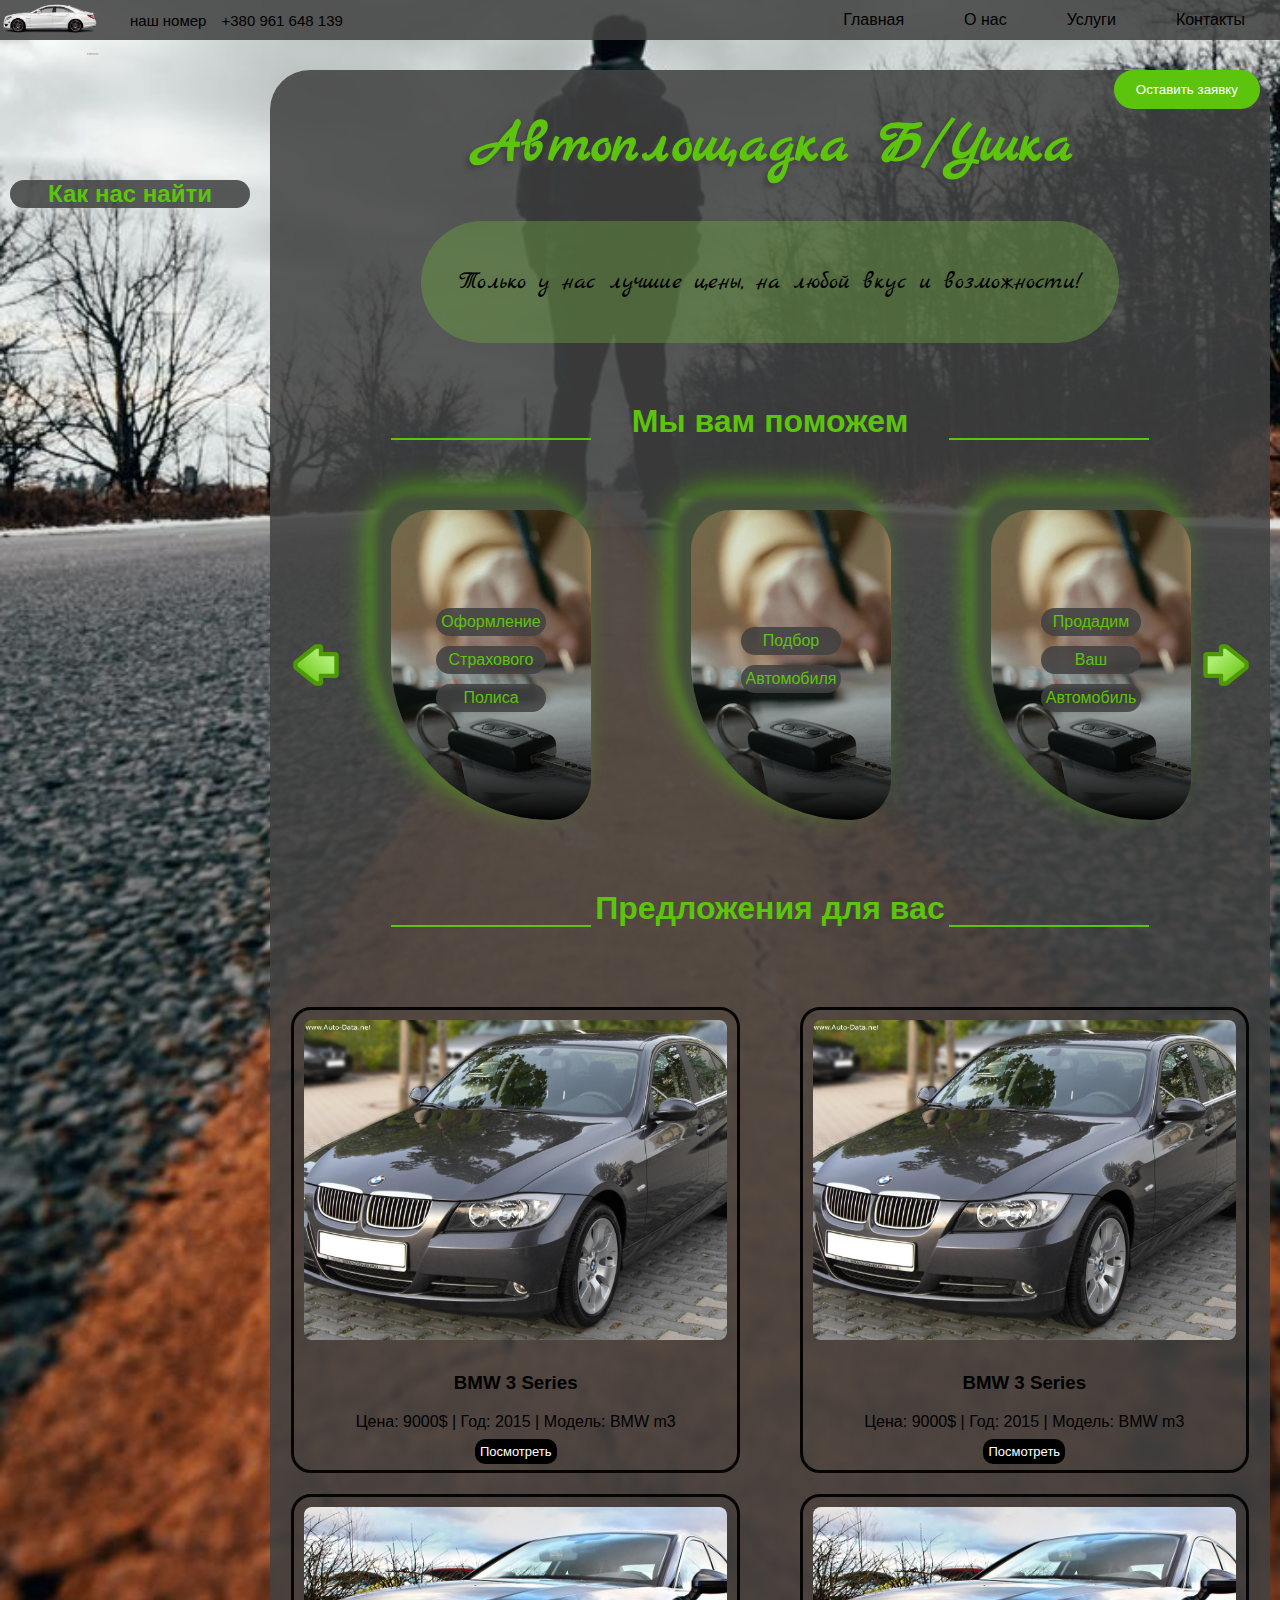
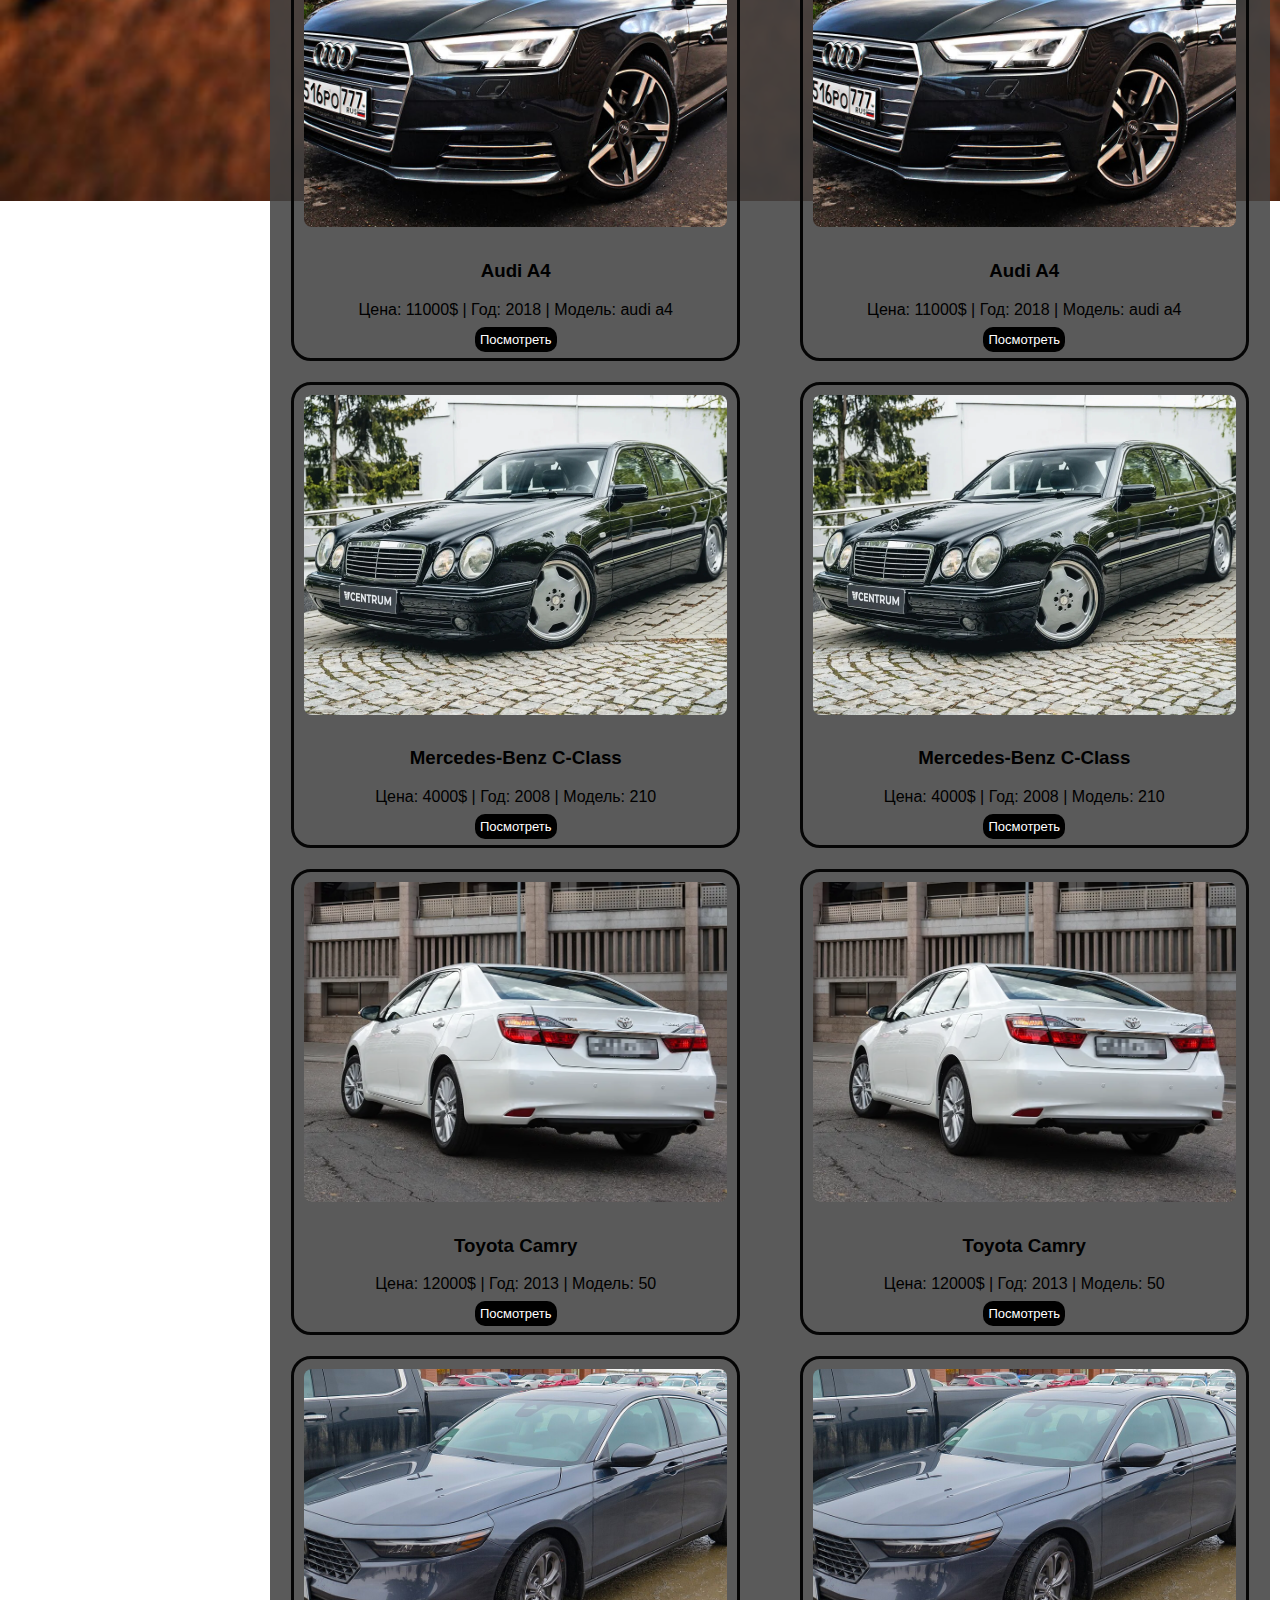
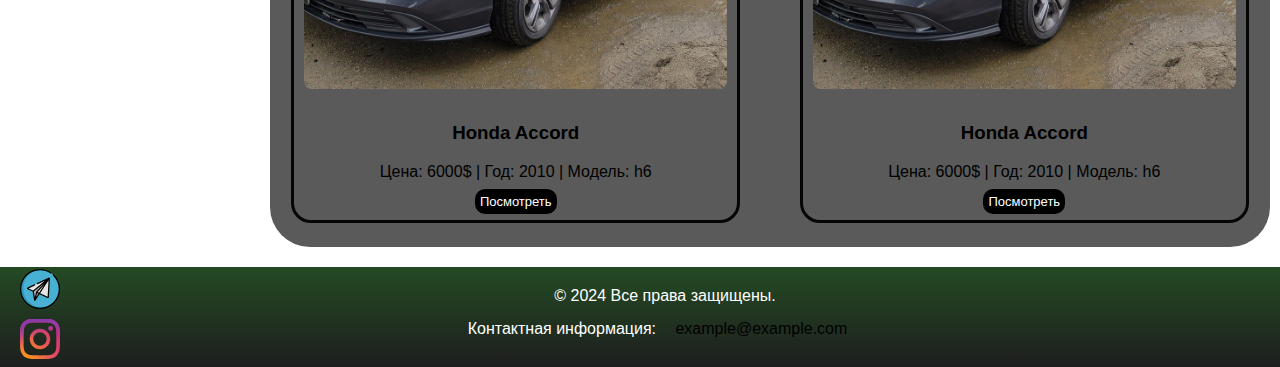
<file: index.html>
<!DOCTYPE html>
<html lang="en">
  <head>
    <meta charset="UTF-8" />
    <meta name="viewport" content="width=device-width, initial-scale=1.0" />
    <title>Автоплощадка Б&sol;Ушка</title>
    <link rel="preconnect" href="https://fonts.googleapis.com">
<link rel="preconnect" href="https://fonts.gstatic.com" crossorigin>
<link href="https://fonts.googleapis.com/css2?family=Marck+Script&display=swap" rel="stylesheet">
    <link rel="stylesheet" href="style.css" />
        <header class="header">
            <div class="logo-tel">
        <div class="logo">
            <img src="foto\pngwing.com.png" alt="Логотип" width="100">
        </div>
         <a class="tel" href="tel:+380961648139"><span>наш номер</span>+380 961 648 139</a>
        </div>
        <nav class="nav"> 
<a href="index.html">Главная</a>
<a href="onas.html">О нас</a>
<a href="#">Услуги</a>
<a href="#">Контакты</a>
        </nav>
        </header>
        <div class="reklama">
    <button class="close-button" onclick="closeAd()">×</button>
    <img src="foto/Operator.jpg" alt="operator">
    <h3 class="h3-reklama">Помощь</h3>
    <div class="reklama-p-button">
      <p class="p-reklama">консультация у специалиста</p>
      <button class="button-reklama">Связаться</button>
    </div>
  </div>
        <div class="map-fon-chentr">
            <div class="map-form">
        <section class="map">
            <h2 class="h2-map">Как нас найти</h2>
        <iframe src="https://www.google.com/maps/embed?pb=!1m18!1m12!1m3!1d171224.46984188873!2d35.07765748724484!3d47.89028461358249!2m3!1f0!2f0!3f0!3m2!1i1024!2i768!4f13.1!3m3!1m2!1s0x40dc673b13a888bb%3A0x3dfef7442ce2732b!2z0JDQstGC0L7Qv9Cw0YDQuiAoYXV0b3BhcmsudWEp!5e0!3m2!1sru!2sua!4v1732802658461!5m2!1sru!2sua" 
        width="250" 
        height="400" 
        style="border:0;" 
        allowfullscreen="" 
        loading="lazy" 
        referrerpolicy="no-referrer-when-downgrade">
    </iframe>
    </section>
    </div>
        <div class="fon-chentr">
        <section class="section-h1">
    <h1>Автоплощадка Б&sol;Ушка</h1>
    </section>
<div class="container-button-go-form">
  <button class="button-go-modal">Оставить заявку</button>
</div>
    <section class="p-1">
    <p>Только у нас лучшие цены, на любой вкус и возможности!</p>
    </section>
    <h1 class="h1-foto">Мы вам поможем</h1>
        <div class="strelka-foto-content">
    <button class="button-strelka-left" type="button">
               <img src="foto/left.svg" alt="left-arrov" width="50" height="50">  
    </button>
    <section class="foto-123">
        <div class="foto-content">
        <ul>
            <li>Оформление</li>
            <li>Страхового</li>
            <li>Полиса</li>
        </ul>
        </div>
        <div class="foto-content">
            <ul>
                <li>Подбор</li>
                <li>Автомобиля</li>
            </ul>
        </div>
        <div class="foto-content">
            <ul>
                <li>Продадим</li>
                <li>Ваш</li>
                <li>Автомобиль</li>
            </ul>
        </div>
    </section>
    <button class="button-strelka-right" type="button">
               <img src="foto/right.svg" alt="left-arrov" width="50" height="50">  
    </button>
    </div>
  </head>
  <body>
    <section class="car-list">
    <h1 class="h1-predlog">Предложения для вас</h1>
    <div class="car-container">
        <div class="stolbik">
            <div class="car-item">
                <img src="foto\BMW3.jpg" alt="BMW 3 Series">
                <div class="info">
                    <h3>BMW 3 Series</h3>
                    <span>Цена: 9000$</span> | 
                    <span>Год: 2015</span> | 
                    <span>Модель: BMW m3</span>  
                </div>
                <a href="https://www.bmw.com" class="btn" target="_blank">Посмотреть</a>
            </div>

            <div class="car-item">
                <img src="foto\audia4.jpg" alt="Audi A4">
                <div class="info">
                    <h3>Audi A4</h3>
                    <span>Цена: 11000$</span> | 
                    <span>Год: 2018</span> | 
                    <span>Модель: audi a4</span> 
                </div>
                <a href="https://www.audi.com" class="btn" target="_blank">Посмотреть</a>
            </div>

            <div class="car-item">
                <img src="foto\mercedes.webp" alt="Mercedes-Benz C-Class">
                <div class="info">
                    <h3>Mercedes-Benz C-Class</h3>
                    <span>Цена: 4000$</span> | 
                    <span>Год: 2008</span> | 
                    <span>Модель: 210</span>             
                </div>
                <a href="https://www.mercedes-benz.com" class="btn" target="_blank">Посмотреть</a>
            </div>

            <div class="car-item">
                <img src="foto\ToyotaCamry40.webp" alt="Toyota Camry">
                <div class="info">
                    <h3>Toyota Camry</h3>
                    <span>Цена: 12000$</span> | 
                    <span>Год: 2013</span> | 
                    <span>Модель: 50</span> 
                </div>
                <a href="https://www.toyota.com" class="btn" target="_blank">Посмотреть</a>
            </div>

            <div class="car-item">
                <img src="foto\hondaAccord.jpg" alt="Honda Accord">
                <div class="info">
                    <h3>Honda Accord</h3>
                    <span>Цена: 6000$</span> | 
                    <span>Год: 2010</span> | 
                    <span>Модель: h6</span> 
                </div>
                <a href="https://www.honda.com" class="btn" target="_blank">Посмотреть</a>
            </div>
        </div>
        <div class="stolbik2">
            <div class="car-item">
                <img src="foto\BMW3.jpg" alt="BMW 3 Series">
                <div class="info">
                    <h3>BMW 3 Series</h3>
                    <span>Цена: 9000$</span> | 
                    <span>Год: 2015</span> | 
                    <span>Модель: BMW m3</span>  
                </div>
                <a href="https://www.bmw.com" class="btn" target="_blank">Посмотреть</a>
            </div>

            <div class="car-item">
                <img src="foto\audia4.jpg" alt="Audi A4">
                <div class="info">
                    <h3>Audi A4</h3>
                    <span>Цена: 11000$</span> | 
                    <span>Год: 2018</span> | 
                    <span>Модель: audi a4</span> 
                </div>
                <a href="https://www.audi.com" class="btn" target="_blank">Посмотреть</a>
            </div>

            <div class="car-item">
                <img src="foto\mercedes.webp" alt="Mercedes-Benz C-Class">
                <div class="info">
                    <h3>Mercedes-Benz C-Class</h3>
                    <span>Цена: 4000$</span> | 
                    <span>Год: 2008</span> | 
                    <span>Модель: 210</span>             
                </div>
                <a href="https://www.mercedes-benz.com" class="btn" target="_blank">Посмотреть</a>
            </div>

            <div class="car-item">
                <img src="foto\ToyotaCamry40.webp" alt="Toyota Camry">
                <div class="info">
                    <h3>Toyota Camry</h3>
                    <span>Цена: 12000$</span> | 
                    <span>Год: 2013</span> | 
                    <span>Модель: 50</span> 
                </div>
                <a href="https://www.toyota.com" class="btn" target="_blank">Посмотреть</a>
            </div>

            <div class="car-item">
                <img src="foto\hondaAccord.jpg" alt="Honda Accord">
                <div class="info">
                    <h3>Honda Accord</h3>
                    <span>Цена: 6000$</span> | 
                    <span>Год: 2010</span> | 
                    <span>Модель: h6</span> 
                </div>
                <a href="https://www.honda.com" class="btn" target="_blank">Посмотреть</a>
        </div>
</section>
        </div>
    </div>
</section>
</div>
</div>
    </div>
    <footer class="footer">
        <div class="footer-svg">
            <a href="https://www.instagram.com/your_instagram_link" target="_blank">
            <img src="foto/telegram.svg" alt="Телеграм" width="50" height="50"></a>
            <a href="https://www.instagram.com/your_instagram_link" target="_blank">
            <img src="foto\instagram-2016-5.svg" alt="instagram" width="50" height="50"></a>  
        </div>    
            <div class="footer-content">
        <div>&copy; 2024 Все права защищены.</div>
        <div>Контактная информация: <a href="mailto:example@example.com">example@example.com</a></div>
    </div>
</footer>
<div class="backdrop is-hidden">
  <div class="modal">
        <button class="modal-btn-close" type="button">x</button>
        <form class="contact-form" autocomplete="off">
<div class="name-mail-number">
                <label for="name">Имя:</label>
                <input class="form-name" type="text" id="name" name="name" placeholder="Ваше имя" required minlength="4" maxlength="15">

                <label for="email">Email:</label>
                <input class="form-mail" type="email" id="email" name="email" placeholder="Ваш email" required minlength="10" maxlength="30">

                <label for="number-client">Номер:</label>
                <input class="form-number" type="number-client" id="number-client" name="number-client" placeholder="Ваш номер" required minlength="6" maxlength="15" pattern="\d+">
</div>
            <div class="form-message">
                <label for="message">Сообщение:</label>
                <textarea id="message" name="message" rows="4" placeholder="Ваше сообщение (по желанию)"></textarea>
            <div class="conteiner-politika">
                <input
                class="politika-checkbox" 
                type="checkbox"
                id="terms-conditions"
                name="terms-conditions"
                required
                />
                 <label for="politika-kof">я соглашаюсь с политикой</label>
            </div>
            <div>
                <a class="politika" href="#">конфиденциальности</a>
            </div>
            </div>
                <button class="form-button" type="submit">Отправить заявку</button>
        </form>
</div>
<script src="script.js"></script>
  </body>
</html>
</file>
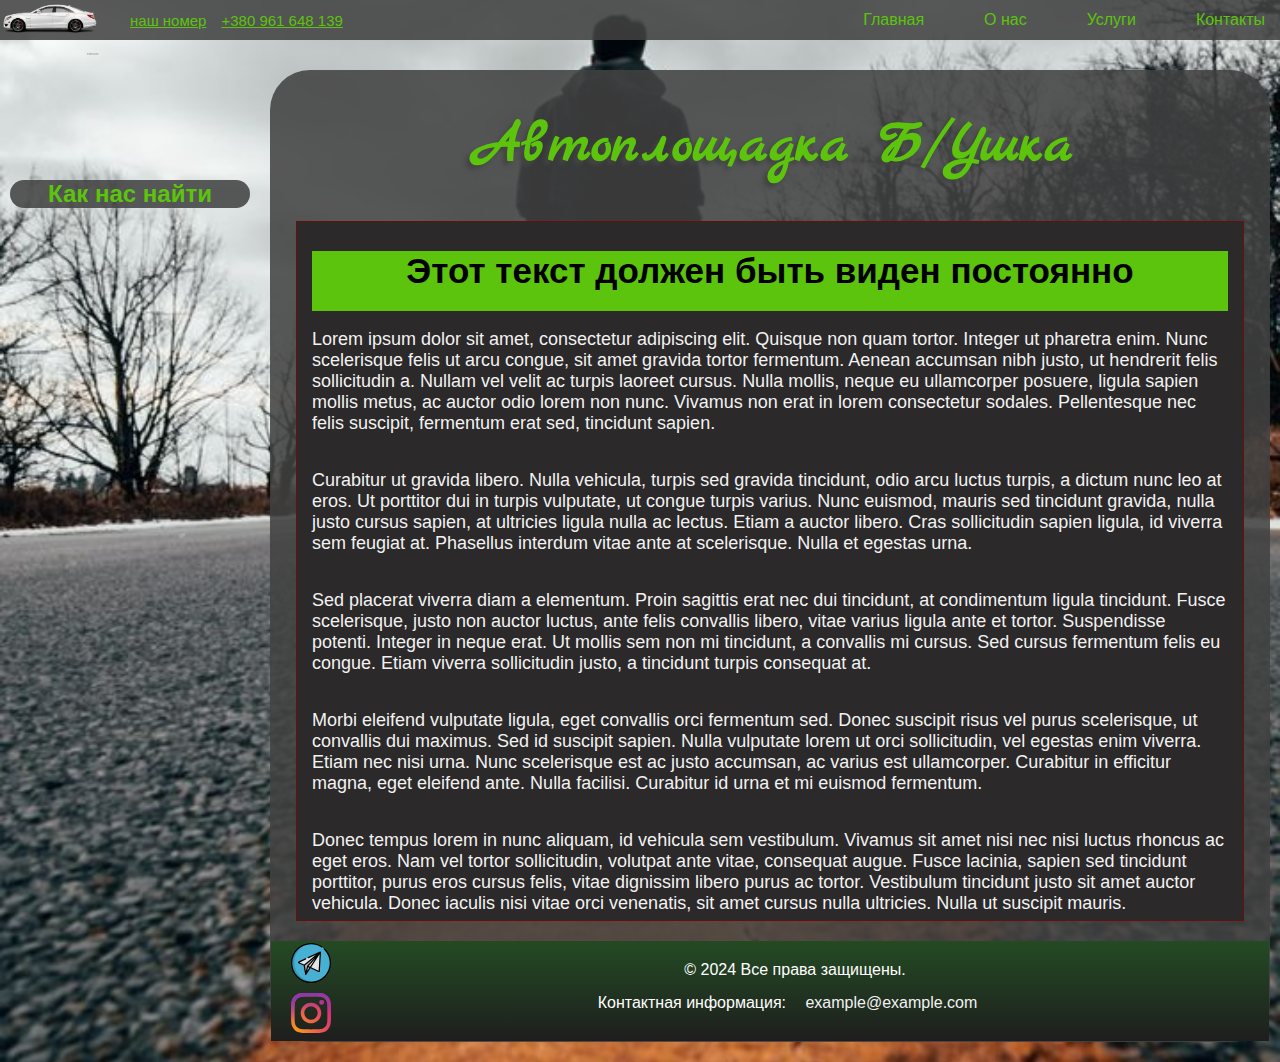
<file: onas.html>
<!DOCTYPE html>
<html lang="en">
  <head>
    <meta charset="UTF-8" />
    <meta name="viewport" content="width=device-width, initial-scale=1.0" />
    <title>Автоплощадка Б&sol;Ушка</title>
    <link rel="preconnect" href="https://fonts.googleapis.com">
<link rel="preconnect" href="https://fonts.gstatic.com" crossorigin>
<link href="https://fonts.googleapis.com/css2?family=Marck+Script&display=swap" rel="stylesheet">
    <link rel="stylesheet" href="onasstyle.css" />
        <header class="header">
            <div class="logo-tel">
        <div class="logo">
            <img src="foto\pngwing.com.png" alt="Логотип" width="100">
        </div>
         <a class="tel" href="tel:+380961648139"><span>наш номер</span>+380 961 648 139</a>
        </div>
        <nav class="nav"> 
<a href="index.html">Главная</a>
<a href="onas.html">О нас</a>
<a href="#">Услуги</a>
<a href="#">Контакты</a>
        </nav>
        </header>
        <div class="reklama">
    <button class="close-button" onclick="closeAd()">×</button>
    <img src="foto/Operator.jpg" alt="operator">
    <h3 class="h3-reklama">Помощь</h3>
    <div class="reklama-p-button">
      <p class="p-reklama">консультация у специалиста</p>
      <button class="button-reklama">Связаться</button>
    </div>
  </div>
        <div class="map-fon-chentr">
            <div class="map-form">
        <section class="map">
            <h2 class="h2-map">Как нас найти</h2>
        <iframe src="https://www.google.com/maps/embed?pb=!1m18!1m12!1m3!1d171224.46984188873!2d35.07765748724484!3d47.89028461358249!2m3!1f0!2f0!3f0!3m2!1i1024!2i768!4f13.1!3m3!1m2!1s0x40dc673b13a888bb%3A0x3dfef7442ce2732b!2z0JDQstGC0L7Qv9Cw0YDQuiAoYXV0b3BhcmsudWEp!5e0!3m2!1sru!2sua!4v1732802658461!5m2!1sru!2sua" 
        width="250" 
        height="400" 
        style="border:0;" 
        allowfullscreen="" 
        loading="lazy" 
        referrerpolicy="no-referrer-when-downgrade">
    </iframe>
    </section>
    </div>
        <div class="fon-chentr">
        <section class="section-h1">
    <h1>Автоплощадка Б&sol;Ушка</h1>
    </section>
 <div class="container">
    <div class="stick"><h2 class="stick">Этот текст должен быть виден постоянно</h2></div>
    <p>
      Lorem ipsum dolor sit amet, consectetur adipiscing elit. Quisque non quam tortor. Integer ut pharetra enim. Nunc scelerisque felis ut arcu congue, sit amet gravida tortor fermentum. Aenean accumsan nibh justo, ut hendrerit felis sollicitudin a. Nullam vel velit ac turpis laoreet cursus. Nulla mollis, neque eu ullamcorper posuere, ligula sapien mollis metus, ac auctor odio lorem non nunc. Vivamus non erat in lorem consectetur sodales. Pellentesque nec felis suscipit, fermentum erat sed, tincidunt sapien. 
    </p>
    <p>
      Curabitur ut gravida libero. Nulla vehicula, turpis sed gravida tincidunt, odio arcu luctus turpis, a dictum nunc leo at eros. Ut porttitor dui in turpis vulputate, ut congue turpis varius. Nunc euismod, mauris sed tincidunt gravida, nulla justo cursus sapien, at ultricies ligula nulla ac lectus. Etiam a auctor libero. Cras sollicitudin sapien ligula, id viverra sem feugiat at. Phasellus interdum vitae ante at scelerisque. Nulla et egestas urna.
    </p>
    <p>
      Sed placerat viverra diam a elementum. Proin sagittis erat nec dui tincidunt, at condimentum ligula tincidunt. Fusce scelerisque, justo non auctor luctus, ante felis convallis libero, vitae varius ligula ante et tortor. Suspendisse potenti. Integer in neque erat. Ut mollis sem non mi tincidunt, a convallis mi cursus. Sed cursus fermentum felis eu congue. Etiam viverra sollicitudin justo, a tincidunt turpis consequat at.
    </p>
    <p>
      Morbi eleifend vulputate ligula, eget convallis orci fermentum sed. Donec suscipit risus vel purus scelerisque, ut convallis dui maximus. Sed id suscipit sapien. Nulla vulputate lorem ut orci sollicitudin, vel egestas enim viverra. Etiam nec nisi urna. Nunc scelerisque est ac justo accumsan, ac varius est ullamcorper. Curabitur in efficitur magna, eget eleifend ante. Nulla facilisi. Curabitur id urna et mi euismod fermentum.
    </p>
    <p>
      Donec tempus lorem in nunc aliquam, id vehicula sem vestibulum. Vivamus sit amet nisi nec nisi luctus rhoncus ac eget eros. Nam vel tortor sollicitudin, volutpat ante vitae, consequat augue. Fusce lacinia, sapien sed tincidunt porttitor, purus eros cursus felis, vitae dignissim libero purus ac tortor. Vestibulum tincidunt justo sit amet auctor vehicula. Donec iaculis nisi vitae orci venenatis, sit amet cursus nulla ultricies. Nulla ut suscipit mauris.
    </p>
        <p>
      Lorem ipsum dolor sit amet, consectetur adipiscing elit. Quisque non quam tortor. Integer ut pharetra enim. Nunc scelerisque felis ut arcu congue, sit amet gravida tortor fermentum. Aenean accumsan nibh justo, ut hendrerit felis sollicitudin a. Nullam vel velit ac turpis laoreet cursus. Nulla mollis, neque eu ullamcorper posuere, ligula sapien mollis metus, ac auctor odio lorem non nunc. Vivamus non erat in lorem consectetur sodales. Pellentesque nec felis suscipit, fermentum erat sed, tincidunt sapien. 
    </p>
    <p>
      Curabitur ut gravida libero. Nulla vehicula, turpis sed gravida tincidunt, odio arcu luctus turpis, a dictum nunc leo at eros. Ut porttitor dui in turpis vulputate, ut congue turpis varius. Nunc euismod, mauris sed tincidunt gravida, nulla justo cursus sapien, at ultricies ligula nulla ac lectus. Etiam a auctor libero. Cras sollicitudin sapien ligula, id viverra sem feugiat at. Phasellus interdum vitae ante at scelerisque. Nulla et egestas urna.
    </p>
    <p>
      Sed placerat viverra diam a elementum. Proin sagittis erat nec dui tincidunt, at condimentum ligula tincidunt. Fusce scelerisque, justo non auctor luctus, ante felis convallis libero, vitae varius ligula ante et tortor. Suspendisse potenti. Integer in neque erat. Ut mollis sem non mi tincidunt, a convallis mi cursus. Sed cursus fermentum felis eu congue. Etiam viverra sollicitudin justo, a tincidunt turpis consequat at.
    </p>
    <p>
      Morbi eleifend vulputate ligula, eget convallis orci fermentum sed. Donec suscipit risus vel purus scelerisque, ut convallis dui maximus. Sed id suscipit sapien. Nulla vulputate lorem ut orci sollicitudin, vel egestas enim viverra. Etiam nec nisi urna. Nunc scelerisque est ac justo accumsan, ac varius est ullamcorper. Curabitur in efficitur magna, eget eleifend ante. Nulla facilisi. Curabitur id urna et mi euismod fermentum.
    </p>
    <p>
      Donec tempus lorem in nunc aliquam, id vehicula sem vestibulum. Vivamus sit amet nisi nec nisi luctus rhoncus ac eget eros. Nam vel tortor sollicitudin, volutpat ante vitae, consequat augue. Fusce lacinia, sapien sed tincidunt porttitor, purus eros cursus felis, vitae dignissim libero purus ac tortor. Vestibulum tincidunt justo sit amet auctor vehicula. Donec iaculis nisi vitae orci venenatis, sit amet cursus nulla ultricies. Nulla ut suscipit mauris.
    </p>
        <p>
      Lorem ipsum dolor sit amet, consectetur adipiscing elit. Quisque non quam tortor. Integer ut pharetra enim. Nunc scelerisque felis ut arcu congue, sit amet gravida tortor fermentum. Aenean accumsan nibh justo, ut hendrerit felis sollicitudin a. Nullam vel velit ac turpis laoreet cursus. Nulla mollis, neque eu ullamcorper posuere, ligula sapien mollis metus, ac auctor odio lorem non nunc. Vivamus non erat in lorem consectetur sodales. Pellentesque nec felis suscipit, fermentum erat sed, tincidunt sapien. 
    </p>
    <p>
      Curabitur ut gravida libero. Nulla vehicula, turpis sed gravida tincidunt, odio arcu luctus turpis, a dictum nunc leo at eros. Ut porttitor dui in turpis vulputate, ut congue turpis varius. Nunc euismod, mauris sed tincidunt gravida, nulla justo cursus sapien, at ultricies ligula nulla ac lectus. Etiam a auctor libero. Cras sollicitudin sapien ligula, id viverra sem feugiat at. Phasellus interdum vitae ante at scelerisque. Nulla et egestas urna.
    </p>
    <p>
      Sed placerat viverra diam a elementum. Proin sagittis erat nec dui tincidunt, at condimentum ligula tincidunt. Fusce scelerisque, justo non auctor luctus, ante felis convallis libero, vitae varius ligula ante et tortor. Suspendisse potenti. Integer in neque erat. Ut mollis sem non mi tincidunt, a convallis mi cursus. Sed cursus fermentum felis eu congue. Etiam viverra sollicitudin justo, a tincidunt turpis consequat at.
    </p>
    <p>
      Morbi eleifend vulputate ligula, eget convallis orci fermentum sed. Donec suscipit risus vel purus scelerisque, ut convallis dui maximus. Sed id suscipit sapien. Nulla vulputate lorem ut orci sollicitudin, vel egestas enim viverra. Etiam nec nisi urna. Nunc scelerisque est ac justo accumsan, ac varius est ullamcorper. Curabitur in efficitur magna, eget eleifend ante. Nulla facilisi. Curabitur id urna et mi euismod fermentum.
    </p>
    <p>
      Donec tempus lorem in nunc aliquam, id vehicula sem vestibulum. Vivamus sit amet nisi nec nisi luctus rhoncus ac eget eros. Nam vel tortor sollicitudin, volutpat ante vitae, consequat augue. Fusce lacinia, sapien sed tincidunt porttitor, purus eros cursus felis, vitae dignissim libero purus ac tortor. Vestibulum tincidunt justo sit amet auctor vehicula. Donec iaculis nisi vitae orci venenatis, sit amet cursus nulla ultricies. Nulla ut suscipit mauris.
    </p>
    <p>
      Lorem ipsum dolor sit amet, consectetur adipiscing elit. Quisque non quam tortor. Integer ut pharetra enim. Nunc scelerisque felis ut arcu congue, sit amet gravida tortor fermentum. Aenean accumsan nibh justo, ut hendrerit felis sollicitudin a. Nullam vel velit ac turpis laoreet cursus. Nulla mollis, neque eu ullamcorper posuere, ligula sapien mollis metus, ac auctor odio lorem non nunc. Vivamus non erat in lorem consectetur sodales. Pellentesque nec felis suscipit, fermentum erat sed, tincidunt sapien. 
    </p>
    <p>
      Curabitur ut gravida libero. Nulla vehicula, turpis sed gravida tincidunt, odio arcu luctus turpis, a dictum nunc leo at eros. Ut porttitor dui in turpis vulputate, ut congue turpis varius. Nunc euismod, mauris sed tincidunt gravida, nulla justo cursus sapien, at ultricies ligula nulla ac lectus. Etiam a auctor libero. Cras sollicitudin sapien ligula, id viverra sem feugiat at. Phasellus interdum vitae ante at scelerisque. Nulla et egestas urna.
    </p>
    <p>
      Sed placerat viverra diam a elementum. Proin sagittis erat nec dui tincidunt, at condimentum ligula tincidunt. Fusce scelerisque, justo non auctor luctus, ante felis convallis libero, vitae varius ligula ante et tortor. Suspendisse potenti. Integer in neque erat. Ut mollis sem non mi tincidunt, a convallis mi cursus. Sed cursus fermentum felis eu congue. Etiam viverra sollicitudin justo, a tincidunt turpis consequat at.
    </p>
    <p>
      Morbi eleifend vulputate ligula, eget convallis orci fermentum sed. Donec suscipit risus vel purus scelerisque, ut convallis dui maximus. Sed id suscipit sapien. Nulla vulputate lorem ut orci sollicitudin, vel egestas enim viverra. Etiam nec nisi urna. Nunc scelerisque est ac justo accumsan, ac varius est ullamcorper. Curabitur in efficitur magna, eget eleifend ante. Nulla facilisi. Curabitur id urna et mi euismod fermentum.
    </p>
    <p>
      Donec tempus lorem in nunc aliquam, id vehicula sem vestibulum. Vivamus sit amet nisi nec nisi luctus rhoncus ac eget eros. Nam vel tortor sollicitudin, volutpat ante vitae, consequat augue. Fusce lacinia, sapien sed tincidunt porttitor, purus eros cursus felis, vitae dignissim libero purus ac tortor. Vestibulum tincidunt justo sit amet auctor vehicula. Donec iaculis nisi vitae orci venenatis, sit amet cursus nulla ultricies. Nulla ut suscipit mauris.
    </p>
        <p>
      Lorem ipsum dolor sit amet, consectetur adipiscing elit. Quisque non quam tortor. Integer ut pharetra enim. Nunc scelerisque felis ut arcu congue, sit amet gravida tortor fermentum. Aenean accumsan nibh justo, ut hendrerit felis sollicitudin a. Nullam vel velit ac turpis laoreet cursus. Nulla mollis, neque eu ullamcorper posuere, ligula sapien mollis metus, ac auctor odio lorem non nunc. Vivamus non erat in lorem consectetur sodales. Pellentesque nec felis suscipit, fermentum erat sed, tincidunt sapien. 
    </p>
    <p>
      Curabitur ut gravida libero. Nulla vehicula, turpis sed gravida tincidunt, odio arcu luctus turpis, a dictum nunc leo at eros. Ut porttitor dui in turpis vulputate, ut congue turpis varius. Nunc euismod, mauris sed tincidunt gravida, nulla justo cursus sapien, at ultricies ligula nulla ac lectus. Etiam a auctor libero. Cras sollicitudin sapien ligula, id viverra sem feugiat at. Phasellus interdum vitae ante at scelerisque. Nulla et egestas urna.
    </p>
    <p>
      Sed placerat viverra diam a elementum. Proin sagittis erat nec dui tincidunt, at condimentum ligula tincidunt. Fusce scelerisque, justo non auctor luctus, ante felis convallis libero, vitae varius ligula ante et tortor. Suspendisse potenti. Integer in neque erat. Ut mollis sem non mi tincidunt, a convallis mi cursus. Sed cursus fermentum felis eu congue. Etiam viverra sollicitudin justo, a tincidunt turpis consequat at.
    </p>
    <p>
      Morbi eleifend vulputate ligula, eget convallis orci fermentum sed. Donec suscipit risus vel purus scelerisque, ut convallis dui maximus. Sed id suscipit sapien. Nulla vulputate lorem ut orci sollicitudin, vel egestas enim viverra. Etiam nec nisi urna. Nunc scelerisque est ac justo accumsan, ac varius est ullamcorper. Curabitur in efficitur magna, eget eleifend ante. Nulla facilisi. Curabitur id urna et mi euismod fermentum.
    </p>
    <p>
      Donec tempus lorem in nunc aliquam, id vehicula sem vestibulum. Vivamus sit amet nisi nec nisi luctus rhoncus ac eget eros. Nam vel tortor sollicitudin, volutpat ante vitae, consequat augue. Fusce lacinia, sapien sed tincidunt porttitor, purus eros cursus felis, vitae dignissim libero purus ac tortor. Vestibulum tincidunt justo sit amet auctor vehicula. Donec iaculis nisi vitae orci venenatis, sit amet cursus nulla ultricies. Nulla ut suscipit mauris.
    </p>
        <p>
      Lorem ipsum dolor sit amet, consectetur adipiscing elit. Quisque non quam tortor. Integer ut pharetra enim. Nunc scelerisque felis ut arcu congue, sit amet gravida tortor fermentum. Aenean accumsan nibh justo, ut hendrerit felis sollicitudin a. Nullam vel velit ac turpis laoreet cursus. Nulla mollis, neque eu ullamcorper posuere, ligula sapien mollis metus, ac auctor odio lorem non nunc. Vivamus non erat in lorem consectetur sodales. Pellentesque nec felis suscipit, fermentum erat sed, tincidunt sapien. 
    </p>
    <p>
      Curabitur ut gravida libero. Nulla vehicula, turpis sed gravida tincidunt, odio arcu luctus turpis, a dictum nunc leo at eros. Ut porttitor dui in turpis vulputate, ut congue turpis varius. Nunc euismod, mauris sed tincidunt gravida, nulla justo cursus sapien, at ultricies ligula nulla ac lectus. Etiam a auctor libero. Cras sollicitudin sapien ligula, id viverra sem feugiat at. Phasellus interdum vitae ante at scelerisque. Nulla et egestas urna.
    </p>
    <p>
      Sed placerat viverra diam a elementum. Proin sagittis erat nec dui tincidunt, at condimentum ligula tincidunt. Fusce scelerisque, justo non auctor luctus, ante felis convallis libero, vitae varius ligula ante et tortor. Suspendisse potenti. Integer in neque erat. Ut mollis sem non mi tincidunt, a convallis mi cursus. Sed cursus fermentum felis eu congue. Etiam viverra sollicitudin justo, a tincidunt turpis consequat at.
    </p>
    <p>
      Morbi eleifend vulputate ligula, eget convallis orci fermentum sed. Donec suscipit risus vel purus scelerisque, ut convallis dui maximus. Sed id suscipit sapien. Nulla vulputate lorem ut orci sollicitudin, vel egestas enim viverra. Etiam nec nisi urna. Nunc scelerisque est ac justo accumsan, ac varius est ullamcorper. Curabitur in efficitur magna, eget eleifend ante. Nulla facilisi. Curabitur id urna et mi euismod fermentum.
    </p>
    <p>
      Donec tempus lorem in nunc aliquam, id vehicula sem vestibulum. Vivamus sit amet nisi nec nisi luctus rhoncus ac eget eros. Nam vel tortor sollicitudin, volutpat ante vitae, consequat augue. Fusce lacinia, sapien sed tincidunt porttitor, purus eros cursus felis, vitae dignissim libero purus ac tortor. Vestibulum tincidunt justo sit amet auctor vehicula. Donec iaculis nisi vitae orci venenatis, sit amet cursus nulla ultricies. Nulla ut suscipit mauris.
    </p>
  </div>
  </head>
  <body>
    
    <footer class="footer">
        <div class="footer-svg">
            <a href="https://www.instagram.com/your_instagram_link" target="_blank">
            <img src="foto/telegram.svg" alt="Телеграм" width="50" height="50"></a>
            <a href="https://www.instagram.com/your_instagram_link" target="_blank">
            <img src="foto\instagram-2016-5.svg" alt="instagram" width="50" height="50"></a>  
        </div>    
            <div class="footer-content">
        <div>&copy; 2024 Все права защищены.</div>
        <div>Контактная информация: <a href="mailto:example@example.com">example@example.com</a></div>
    </div>
</footer>
<script src="onasscript.js"></script>
  </body>
</html>
</file>
<file: style.css>
* {
  box-sizing: border-box;
}
:root {
  --primary-color: rgba(66, 66, 66, 0.871);
  --color-top: #5cc40d;
}
.a {
  display: inline-block;
}
.header {
  display: flex;
  justify-content: space-between;
  align-items: center;
  background-color: var(--primary-color);
  color: white;
  height: 40px;
  margin-bottom: 30px;
  width: 100%;
}
.reklama {
  position: fixed;
  top: 130px;
  display: flex;
  flex-direction: column;
  align-items: center;
  padding: 15px;
  width: 180px;
  right: -300px;
  background-color: var(--primary-color);
  transition: right 2.5s ease;
  color: var(--color-top);
  border-radius: 20px;
}
.reklama.show {
  right: 20px;
}
.reklama img {
  width: 80px;
  height: auto;
  margin-bottom: 10px;
}
.h3-reklama {
  font-size: 20px;
  margin: 0 0 10px 0;
  text-align: center;
}
.reklama-p-button {
  text-align: center;
}
.p-reklama {
  margin: 0 0 10px 0;
  font-size: 16px;
}
.button-reklama {
  padding: 10px 20px;
  font-size: 16px;
  cursor: pointer;
  border: 1px solid #ccc;
  background-color: var(--color-top);
  color: white;
  border-radius: 5px;
}
.button-reklama:hover {
  background-color: #45a049;
  transform: scale(1.1);
}
.close-button {
  position: absolute;
  top: 10px;
  right: 10px;
  font-size: 20px;
  color: var black;
  background: transparent;
  border: none;
  cursor: pointer;
  background-color: var(--color-top);
  border-radius: 100%;
}

.close-button:hover {
  color: red;
  transform: scale(1.1);
}
.logo-tel {
  display: flex;
  max-width: 360px;
  max-height: 48px;
  width: 100%;
  font-size: 15px;
  align-items: center;
}
.tel > span,
a {
  padding: 15px;
  color: black;
  transition: color 0.3s;
  text-decoration: none;
  transition: transform 0.4s;
}
.tel:hover {
  color: var(--color-top);
  transform: scale(1.2);
}
.map-fon-chentr {
  display: flex;
  gap: 20px;
}
.h1-foto {
  position: relative;
  text-align: center;
  color: var(--color-top);
  margin: 60px auto 60px;
}
.h1-foto::after,
.h1-foto::before {
  width: 200px;
  height: 2px;
  background-color: var(--color-top);
  content: "";
}
.h1-foto::after {
  position: absolute;
  left: 120px;
  bottom: 0;
}
.h1-foto::before {
  position: absolute;
  right: 120px;
  bottom: 0;
}
.strelka-foto-content {
  display: flex;
  justify-content: space-between;
  align-items: center;
  margin: 0 auto;
  padding: 10px;
}
.foto-123 {
  display: flex;
  gap: 100px;
  width: 100%;
  padding-left: 40px;
}
.foto-content {
  width: 200px;
  height: 310px;
  background-image: linear-gradient(
      180deg,
      rgba(0, 128, 0, 0.11),
      rgba(0, 128, 0, 0.044),
      rgb(0, 0, 0)
    ),
    url(foto/strahovka.jpg);
  box-shadow: -17px -17px 10px 0px var(--primary-color),
    -17px -17px 30px 1px var(--color-top);
  display: flex;
  justify-content: center;
  align-items: center;
  text-align: center;
  border-radius: 50px 50px 50px 200px;
  padding-left: 0;
  background-size: cover;
  background-repeat: no-repeat;
  transition: transform 0.4s;
}
.foto-content:hover {
  transform: scale(1.1);
}

.foto-content ul {
  list-style-type: none;
  padding-left: 0;
  margin: 0;
}

.foto-content li {
  margin-bottom: 10px;
  color: var(--color-top);
  background-color: var(--primary-color);
  border-radius: 50px;
  padding: 5px;
}
.button-strelka-left,
.button-strelka-right {
  background-color: transparent;
  border: none;
  padding: 10px;
  display: flex;
  cursor: pointer;
}
.button-strelka-left:hover img,
.button-strelka-right:hover img {
  filter: brightness(90%) saturate(110%) invert(15%) sepia(20%)
    hue-rotate(30deg);
  transform: scale(1.2);
}

.fon-chentr {
  width: 100%;
  max-width: 1000px;
  background-color: var(--primary-color);
  padding: 1px;
  border-radius: 40px;
  margin-bottom: 20px;
}
.h2-map {
  text-align: center;
  background-color: var(--primary-color);
  color: var(--color-top);
  border-radius: 40px;
}
.map {
  max-height: 450px;
  max-width: 250px;
  margin-top: 90px;
  padding-left: 10px;
  overflow: hidden;
  margin-bottom: 80px;
}
.map-form {
  display: block;
  max-height: 900px;
}
.form-group {
  border: 3px solid #050505;
  text-align: center;
  border-radius: 20px;
  color: var(--color-top);
  max-width: 100%;
  height: 380px;
  background-color: var(--primary-color);
}
.form-name,
.form-mail {
  display: inline-block;
  margin-bottom: 15px;
  font-weight: bold;
  border-radius: 8px;
}
.section-h1 {
  border-radius: 5px;
  text-align: center;
  margin: 0 auto;
  font-family: "Marck Script", cursive;
  text-shadow: -4px 4px 4px #444;
  font-size: 29px;
  color: var(--color-top);
  width: 100%;
}
.h1-predlog {
  color: var(--color-top);
}
.h1-predlog {
  position: relative;
  text-align: center;
  color: var(--color-top);
  margin: 60px auto 60px;
}
.h1-predlog::after,
.h1-predlog::before {
  width: 200px;
  height: 2px;
  background-color: var(--color-top);
  content: "";
}
.h1-predlog::after {
  position: absolute;
  left: 120px;
  bottom: 0;
}
.h1-predlog::before {
  position: absolute;
  right: 120px;
  bottom: 0;
}
body {
  background-color: #ffffff;
  font-family: Arial, sans-serif;
  margin: 0;
  padding: 0;
  background-image: url("foto/fon.jpg");
  background-position: center;
  background-repeat: no-repeat;
  background-size: cover;
  background-attachment: fixed;
  background-position: center center;
}
.p-1 {
  margin-right: 20px;
  margin-bottom: 20px;
  padding: 20px;
  border-radius: 70px;
  width: 70%;
  margin: 0 auto;
  text-align: center;
  font-family: "Marck Script", cursive;
  font-size: 25px;
  background-color: #6fa84069;
}
.nav {
  display: flex;
  gap: 30px;
  margin: 0;
  padding: 0;
}

.nav a {
  position: relative;
  color: black;
  text-decoration: none;
  right: 20px;
  transition: color 0.3s;
  transition: transform 0.8s;
}
.nav a:hover {
  color: var(--color-top);
  transform: scale(1.2);
}
.top-h2 {
  display: flex;
  justify-content: space-between;
  padding: 10px;
  border-radius: 5px;
  width: 60%;
  max-width: 650px;
  margin: 0 auto;
}
.h2spisok {
  padding-left: 23px;
}
.car-list {
  width: 100%;
  max-width: 1200px;
  margin: 0 auto;
  text-align: center;
}
.car-item {
  border: 3px solid #050505;
}
.car-list div {
  margin-bottom: 1px;
  padding: 10px;
  border-radius: 20px;
  max-width: 1200px;
}
.car-list div img {
  max-width: 100%;
  height: auto;
  border-radius: 20px;
  object-fit: cover;
  width: 100%;
  height: 320px;

  border-radius: 8px;
}
.button-go-modal {
  position: absolute;
  right: 20px;
  top: 70px;
  background-color: var(--color-top);
  color: white;
  padding: 10px 20px;
  border: 2px solid var(--color-top);
  border-radius: 20px;
  cursor: pointer;
  transition: background-color 0.3s, border-color 0.3s;
}
.button-go-modal:hover {
  transform: scale(1.1);
}

.button-go-form:hover {
  background-color: #6fa840;
  border-color: #6fa840;
}

.button-go-form:active {
  background-color: #6fa840;
  border-color: #6fa840;
}
.footer {
  width: 100%;
  background-color: #333;
  display: flex;
  background-image: linear-gradient(
    rgba(0, 128, 0, 0.307),
    rgba(0, 0, 0, 0.416)
  );
  height: 100px;
  padding: 0 20px;
}
.footer-content {
  padding-top: 20px;
  max-width: 500px;
  margin: 0 auto;
  text-align: center;
  color: white;
}
.footer-svg {
  display: flex;
  flex-direction: column;
  justify-content: center;
  align-items: center;
  margin-bottom: 15px;
}
.footer-svg a {
  display: inline-flex;
  width: 50px;
  height: 50px;
  padding: 0;
}

.footer img {
  padding: 10px 10px 0 0;
  display: block;
  max-width: 100%;
  height: auto;
}

.footer a,
p {
  color: black;
  text-decoration: none;
  display: inline-flex;
  transition: color 0.3s;
  transition: transform 0.4s;
}
.footer a:hover {
  color: var(--color-top);
  transform: scale(1.2);
}

.car-container {
  display: flex;
  justify-content: space-between;
  gap: 5px;
}
.stolbik,
.stolbik2 {
  display: flex;
  flex-wrap: wrap;
  gap: 20px;
  width: 48%;
}
.section-h2,
.section-h2-2 {
  width: 180px;
  padding: 25px;
  background-color: #f2f2f2;
  border-radius: 40px;
  box-shadow: 0 4px 8px rgba(0, 0, 0, 0.1);
  background-color: var(--color-top);
}
.btn {
  color: white;
  background-color: black;
  padding: 5px;
  border-radius: 10px;
  text-decoration: none;
  transition: color 0.3s;
  font-size: 13px;
}
.btn:hover {
  color: var(--color-top);
}

.backdrop {
  position: fixed;
  top: 0;
  left: 0;
  right: 0;
  bottom: 0;
  display: flex;
  align-items: center;
  justify-content: center;
  background-color: rgba(0, 0, 0, 0.59);
}

.backdrop.is-hidden {
  display: none;
}

.modal {
  position: relative;
  display: flex;
  justify-content: center;
  align-items: center;
  width: 520px;
  height: 420px;
  background-color: var(--primary-color);
  border-radius: 30px;
  padding: 10px;
  color: var(--color-top);
  margin: 0;
  animation-name: spin;
  animation-duration: 0.9s;
}
@keyframes spin {
  0% {
    transform: rotate(0);
    background-color: var(--primary-color);
  }
  50% {
    transform: rotate(180deg);
    background-color: var(--color-top);
  }
  100% {
    transform: rotate(360deg);
    background-color: var(--primary-color);
  }
}

.modal-btn-close {
  position: absolute;
  display: flex;
  justify-content: center;
  align-items: center;
  top: 10px;
  right: 10px;
  font-size: 20px;
  color: var black;
  background: transparent;
  border: none;
  cursor: pointer;
  background-color: var(--color-top);
  border-radius: 50%;
}
.modal-btn-close:hover {
  color: #ff3333;
  transform: scale(1.1);
}

button {
  cursor: pointer;
}
.name-mail-number {
  display: flex;
  flex-direction: column;
}
.form-number {
  margin-bottom: 20px;
  border-radius: 10px;
}
.form-message {
  margin-bottom: 20px;
  width: 100%;
  height: 100%;
}
.form-message textarea {
  width: 100%;
  height: 100%;
  padding: 10px;
  font-size: 16px;
  border-radius: 10px;
  border: 1px solid #ccc;
  box-sizing: border-box;
  margin-bottom: 20px;
  resize: none;
}
.form-button {
  position: absolute;
  bottom: 20px;
  right: 20px;
  font-size: 16px;
  cursor: pointer;
  background-color: var(--color-top);
  border-radius: 20px;
}
.form-button:hover {
  transition: opacity 2s ease-in-out;
  opacity: 0.3;
}
.conteiner-politika {
  display: flex;
  align-items: flex-start;
  margin-bottom: 5px;
}
.politika {
  position: absolute;
  padding: 0;
  transition: transform 0.4s;
}
.politika:hover {
  transform: scale(1.1);
  color: var(--color-top);
}
</file>
<file: onasstyle.css>
* {
  box-sizing: border-box;
}
:root {
  --primary-color: rgba(66, 66, 66, 0.871);
  --color-top: #5cc40d;
}
.a {
  display: inline-block;
}
.header {
  display: flex;
  justify-content: space-between;
  align-items: center;
  background-color: var(--primary-color);
  color: white;
  height: 40px;
  margin-bottom: 30px;
  width: 100%;
}
.container {
  position: relative;
  width: 95%;
  height: 700px;
  margin: 20px auto;
  padding: 0 15px 15px 15px;
  border: 1px solid #6b0d0d;
  background-color: #2b2929;
  overflow-y: auto;
  font-family: Arial, sans-serif;
  font-size: 18px;
}
.reklama {
  position: fixed;
  top: 130px;
  display: flex;
  flex-direction: column;
  align-items: center;
  padding: 15px;
  width: 180px;
  right: -300px;
  background-color: var(--primary-color);
  transition: right 2.5s ease;
  color: var(--color-top);
  border-radius: 20px;
}
.reklama.show {
  right: 20px;
}
.reklama img {
  width: 80px;
  height: auto;
  margin-bottom: 10px;
}
.h3-reklama {
  font-size: 20px;
  margin: 0 0 10px 0;
  text-align: center;
}
.reklama-p-button {
  text-align: center;
}
.p-reklama {
  margin: 0 0 10px 0;
  font-size: 16px;
}
.button-reklama {
  padding: 10px 20px;
  font-size: 16px;
  cursor: pointer;
  border: 1px solid #ccc;
  background-color: var(--color-top);
  color: white;
  border-radius: 5px;
}
.button-reklama:hover {
  background-color: #45a049;
}
.close-button {
  position: absolute;
  top: 10px;
  right: 10px;
  font-size: 20px;
  color: var black;
  background: transparent;
  border: none;
  cursor: pointer;
  background-color: var(--color-top);
  border-radius: 100%;
}

.close-button:hover {
  color: red;
}
.stick {
  position: sticky;
  top: 0;
  background-color: var(--color-top);
  height: 60px;
  font-size: 35px;
  text-align: center;
}
.logo-tel {
  display: flex;
  max-width: 360px;
  max-height: 48px;
  width: 100%;
  font-size: 15px;
  align-items: center;
}
.tel > span,
a {
  padding: 15px;
  color: var(--color-top);
}
.map-fon-chentr {
  display: flex;
  gap: 20px;
}
.fon-chentr {
  width: 100%;
  max-width: 1000px;
  background-color: var(--primary-color);
  padding: 1px;
  border-radius: 40px;
  margin-bottom: 20px;
}
.h2-map {
  text-align: center;
  background-color: var(--primary-color);
  color: var(--color-top);
  border-radius: 40px;
}
.map {
  max-height: 450px;
  max-width: 250px;
  margin-top: 90px;
  padding-left: 10px;
  overflow: hidden;
  margin-bottom: 80px;
}
.map-form {
  display: block;
  max-height: 900px;
}
.section-h1 {
  border-radius: 5px;
  text-align: center;
  margin: 0 auto;
  font-family: "Marck Script", cursive;
  text-shadow: -4px 4px 4px #444;
  font-size: 29px;
  color: var(--color-top);
  width: 100%;
}
body {
  background-color: #ffffff;
  font-family: Arial, sans-serif;
  margin: 0;
  padding: 0;
  background-image: url("foto/fon.jpg");
  background-position: center;
  background-repeat: no-repeat;
  background-size: cover;
  background-attachment: fixed;
  background-position: center center;
}
.nav {
  display: flex;
  gap: 30px;
  margin: 0;
  padding: 0;
}
.nav a {
  color: var(--color-top);
  text-decoration: none;
  padding-right: 15px;
}
.footer {
  width: 100%;
  background-color: #333;
  display: flex;
  background-image: linear-gradient(
    rgba(0, 128, 0, 0.307),
    rgba(0, 0, 0, 0.416)
  );
  height: 100px;
  padding: 0 20px;
}
.footer-content {
  padding-top: 20px;
  max-width: 500px;
  margin: 0 auto;
  text-align: center;
  color: white;
}
.footer-svg {
  display: flex;
  flex-direction: column;
  justify-content: center;
  align-items: center;
  margin-bottom: 15px;
}
.footer-svg a {
  display: inline-flex;
  width: 50px;
  height: 50px;
  padding: 0;
}

.footer img {
  padding: 10px 10px 0 0;
  display: block;
  max-width: 100%;
  height: auto;
}

.footer a,
p {
  color: #f2f2f2;
  text-decoration: none;
  display: inline-flex;
}
</file>
